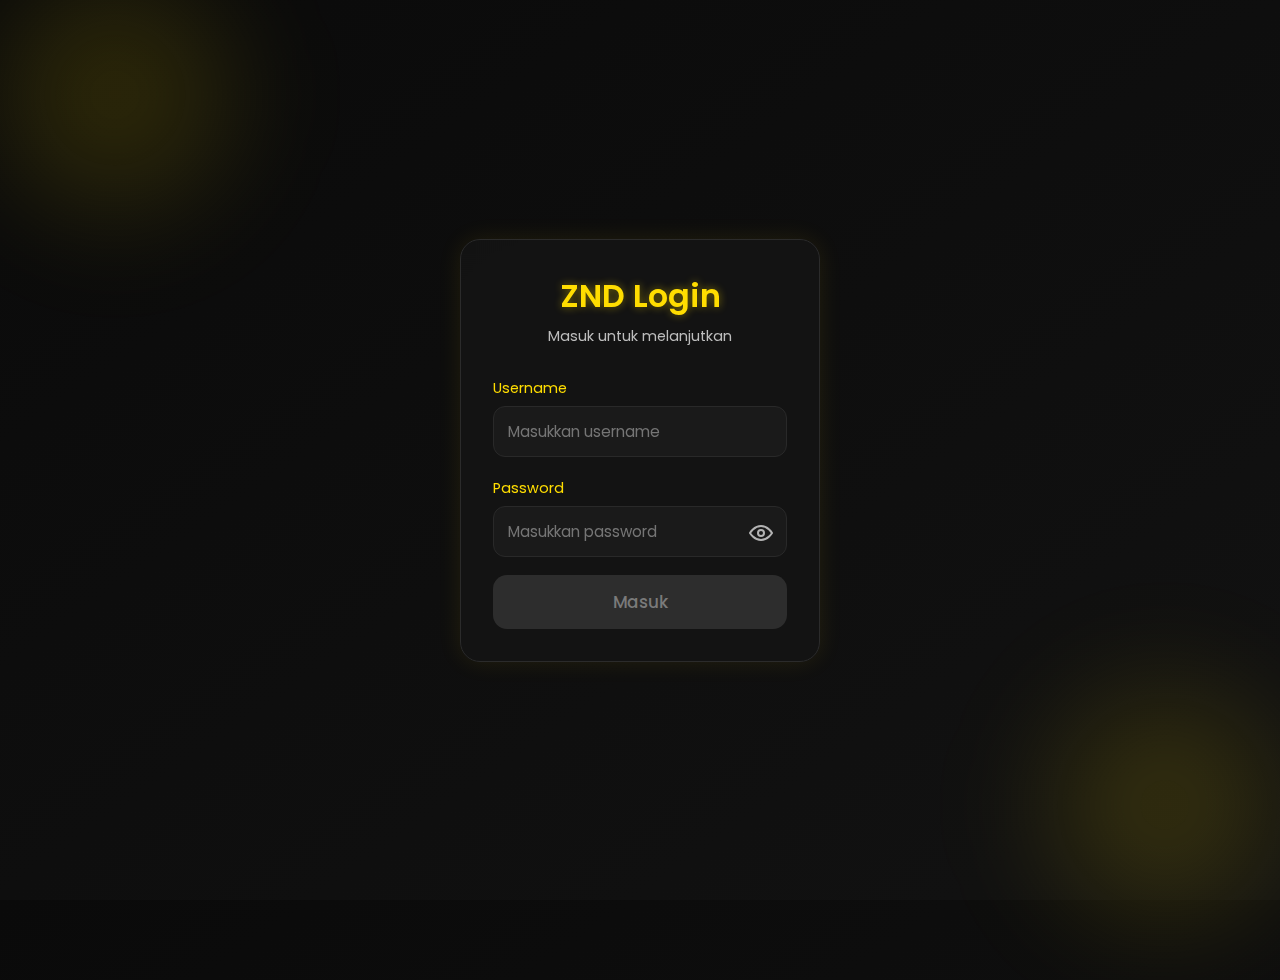
<file: index.html>
<!DOCTYPE html>
<html lang="id">
<head>
<meta charset="UTF-8">
<meta name="viewport" content="width=device-width, initial-scale=1.0">
<title>ZND Login</title>

<style>
  @import url('https://fonts.googleapis.com/css2?family=Poppins:wght@300;400;500;600&display=swap');

  * {
    margin: 0;
    padding: 0;
    box-sizing: border-box;
    font-family: 'Poppins', sans-serif;
  }

  body {
    height: 100vh;
    background: linear-gradient(145deg, #0a0a0a, #121212);
    display: flex;
    justify-content: center;
    align-items: center;
    overflow: hidden;
  }

  .light {
    position: absolute;
    width: 350px;
    height: 350px;
    background: radial-gradient(circle, rgba(255,221,0,0.18) 0%, transparent 70%);
    animation: drift 6.5s infinite alternate ease-in-out;
    filter: blur(45px);
  }

  .light:nth-child(1) { top: -80px; left: -60px; }
  .light:nth-child(2) { bottom: -80px; right: -60px; animation-delay: 1.8s; }

  @keyframes drift {
    from { transform: translateY(-20px); }
    to { transform: translateY(40px); }
  }

  /* === LOGIN CARD === */
  .card {
    width: 360px;
    padding: 32px;
    background: rgba(20, 20, 20, 0.92);
    border: 1px solid #2b2b2b;
    border-radius: 20px;
    backdrop-filter: blur(6px);
    box-shadow: 0 0 25px rgba(255, 215, 0, 0.09);
    animation: floatIn 1s ease;
  }

  @keyframes floatIn {
    0% { opacity: 0; transform: translateY(25px) rotateX(12deg); }
    100% { opacity: 1; transform: translateY(0) rotateX(0); }
  }

  .title {
    text-align: center;
    font-size: 2rem;
    font-weight: 600;
    color: #ffdd00;
    margin-bottom: 6px;
    text-shadow: 0 0 8px rgba(255, 221, 0, 0.45);
  }

  .subtitle {
    text-align: center;
    font-size: 0.9rem;
    color: #bdbdbd;
    margin-bottom: 28px;
  }

  .input-group {
    margin-bottom: 18px;
    position: relative;
  }

  .input-group label {
    color: #ffdd00;
    font-size: 0.9rem;
  }

  .input-group input {
    width: 100%;
    padding: 13px 14px;
    padding-right: 42px;
    margin-top: 6px;
    border-radius: 12px;
    background: #1a1a1a;
    border: 1px solid #292929;
    color: white;
    font-size: 0.95rem;
    transition: 0.25s;
    outline: none;
  }

  .input-group input:focus {
    border-color: #ffdd00;
    box-shadow: inset 0 0 10px rgba(255, 221, 0, 0.35);
  }

  /* === EYE ICON === */
  .eye {
    position: absolute;
    right: 14px;
    bottom: 12px;
    width: 24px;
    height: 24px;
    cursor: pointer;
    opacity: 0.75;
    transition: 0.2s;
  }

  .eye:hover { opacity: 1; transform: scale(1.09); }

  .eye svg {
    width: 100%;
    height: 100%;
    stroke: #e7e7e7;
    stroke-width: 2;
    fill: none;
  }

  /* === LOGIN BUTTON === */
  .btn {
    width: 100%;
    padding: 14px;
    background: #2d2d2d;
    border: none;
    border-radius: 14px;
    font-size: 1.05rem;
    font-weight: 500;
    color: #7a7a7a;
    cursor: not-allowed;
    transition: 0.3s ease;
    position: relative;
  }

  .btn.active {
    background: linear-gradient(135deg, #ffdd00, #ffb300);
    color: #000;
    cursor: pointer;
    box-shadow: 0 6px 18px rgba(255,215,0,0.4);
  }

  .btn.active:hover {
    transform: translateY(-3px);
    box-shadow: 0 10px 26px rgba(255, 221, 0, 0.55);
  }

  /* ERROR MESSAGE */
  .error {
    text-align: center;
    margin-top: 10px;
    color: #ff4e4e;
    font-size: 0.88rem;
    display: none;
  }
</style>
</head>

<body>

<div class="light"></div>
<div class="light"></div>

<div class="card">
  <h2 class="title">ZND Login</h2>
  <p class="subtitle">Masuk untuk melanjutkan</p>

  <div class="input-group">
    <label>Username</label>
    <input type="text" id="username" placeholder="Masukkan username">
  </div>

  <div class="input-group">
    <label>Password</label>
    <input type="password" id="password" placeholder="Masukkan password">

    <div class="eye" id="toggleEye">
      <svg viewBox="0 0 24 24">
        <path d="M1 12s4-7 11-7 11 7 11 7-4 7-11 7S1 12 1 12z"></path>
        <circle cx="12" cy="12" r="3"></circle>
      </svg>
    </div>
  </div>

  <button id="loginBtn" class="btn" disabled>Masuk</button>

  <div class="error" id="errorMsg">Password salah! Gunakan: zndfam</div>
</div>

<script>
  const username = document.getElementById("username");
  const password = document.getElementById("password");
  const loginBtn = document.getElementById("loginBtn");
  const toggleEye = document.getElementById("toggleEye");
  const errorMsg = document.getElementById("errorMsg");

  let eyeOpen = true;

  function validate() {
    const okUser = username.value.trim() !== "";
    const okPass = password.value.trim() === "zndfam";

    errorMsg.style.display = "none";

    if (okUser && okPass) {
      loginBtn.disabled = false;
      loginBtn.classList.add("active");
    } else {
      loginBtn.disabled = true;
      loginBtn.classList.remove("active");
    }
  }

  username.addEventListener("input", validate);
  password.addEventListener("input", validate);

  loginBtn.addEventListener("click", () => {
    if (password.value.trim() !== "zndfam") {
      errorMsg.style.display = "block";
      return;
    }

    window.location.href = "sudah-login.html";
  });

  toggleEye.addEventListener("click", () => {
    if (eyeOpen) {
      password.type = "text";
      toggleEye.innerHTML = `
        <svg viewBox="0 0 24 24">
          <path d="M17.94 17.94A10.94 10.94 0 0 1 12 19c-7 0-11-7-11-7
                   a21.68 21.68 0 0 1 5.07-5.94M9.88 9.88A3 3 0 0 1 14.12 14.12"></path>
          <line x1="1" y1="1" x2="23" y2="23"></line>
        </svg>
      `;
    } else {
      password.type = "password";
      toggleEye.innerHTML = `
        <svg viewBox="0 0 24 24">
          <path d="M1 12s4-7 11-7 11 7 11 7-4 7-11 7S1 12 1 12z"></path>
          <circle cx="12" cy="12" r="3"></circle>
        </svg>
      `;
    }
    eyeOpen = !eyeOpen;
  });
</script>

</body>
</html>
</file>
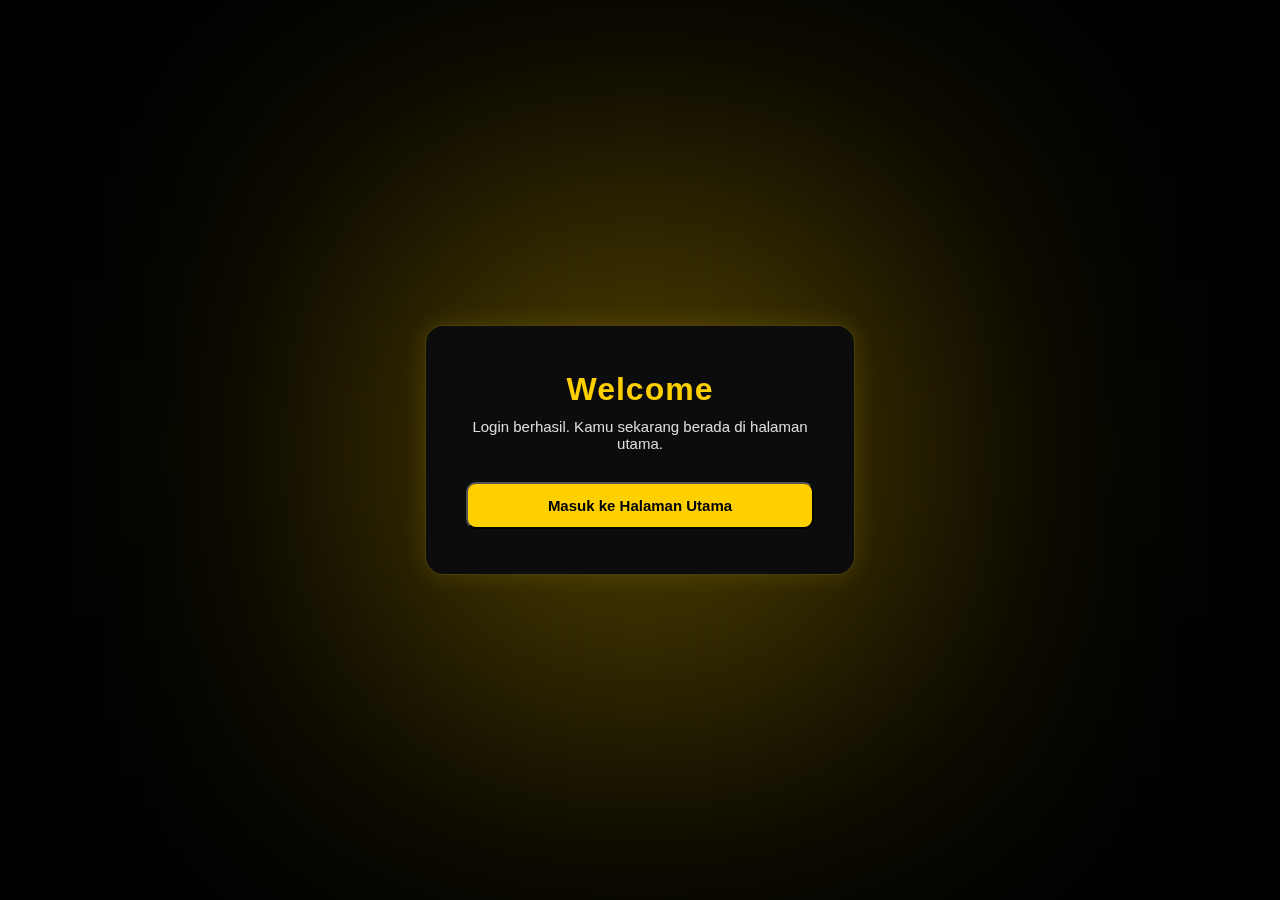
<file: sudah-login.html>
<!DOCTYPE html>
<html lang="id">
<head>
    <meta charset="UTF-8" />
    <meta name="viewport" content="width=device-width, initial-scale=1.0" />
    <title>Welcome | ZND</title>

    <style>
        :root {
            --yellow: #ffd000;
            --yellow-glow: rgba(255, 208, 0, 0.3);
            --bg: #000000;
            --card: #0c0c0c;
        }

        * {
            margin: 0;
            padding: 0;
            box-sizing: border-box;
            font-family: "Poppins", sans-serif;
        }

        body {
            background: var(--bg);
            height: 100vh;
            display: flex;
            justify-content: center;
            align-items: center;
            overflow: hidden;
        }

        /* --- Glow Background --- */
        .glow {
            position: absolute;
            width: 550px;
            height: 550px;
            background: var(--yellow-glow);
            filter: blur(160px);
            animation: moveGlow 7s infinite alternate ease-in-out;
        }

        @keyframes moveGlow {
            0% { transform: translate(-200px, -120px); }
            100% { transform: translate(200px, 120px); }
        }

        /* --- Card --- */
        .container {
            position: relative;
            width: 90%;
            max-width: 430px;
            background: var(--card);
            padding: 45px 40px;
            border-radius: 18px;
            border: 1px solid rgba(255, 208, 0, 0.25);
            text-align: center;
            color: #fff;
            box-shadow: 0 0 25px rgba(255, 208, 0, 0.15);
            animation: fadeIn 1.2s ease-out;
            backdrop-filter: blur(6px);
        }

        @keyframes fadeIn {
            0% {
                opacity: 0;
                transform: translateY(20px) scale(0.97);
            }
            100% {
                opacity: 1;
                transform: translateY(0) scale(1);
            }
        }

        h1 {
            font-size: 32px;
            font-weight: 700;
            color: var(--yellow);
            letter-spacing: 1px;
        }

        p {
            font-size: 15px;
            opacity: 0.85;
            margin-top: 10px;
        }

        .btn {
            margin-top: 30px;
            padding: 13px 25px;
            background: var(--yellow);
            color: #000;
            font-size: 15px;
            border-radius: 10px;
            cursor: pointer;
            font-weight: 600;
            transition: 0.25s;
            width: 100%;
        }

        .btn:hover {
            transform: scale(1.05);
            background: #ffe457;
            box-shadow: 0 0 15px rgba(255, 208, 0, 0.5);
        }

    </style>
</head>
<body>

    <!-- background glow -->
    <div class="glow"></div>

    <div class="container">
        <h1>Welcome</h1>
        <p>Login berhasil. Kamu sekarang berada di halaman utama.</p>

        <button class="btn" onclick="gotoHome()">Masuk ke Halaman Utama</button>
    </div>

    <script>
        function gotoHome() {
            window.location.href = "HOMEBASE.html";
        }
    </script>

</body>
</html>
</file>
